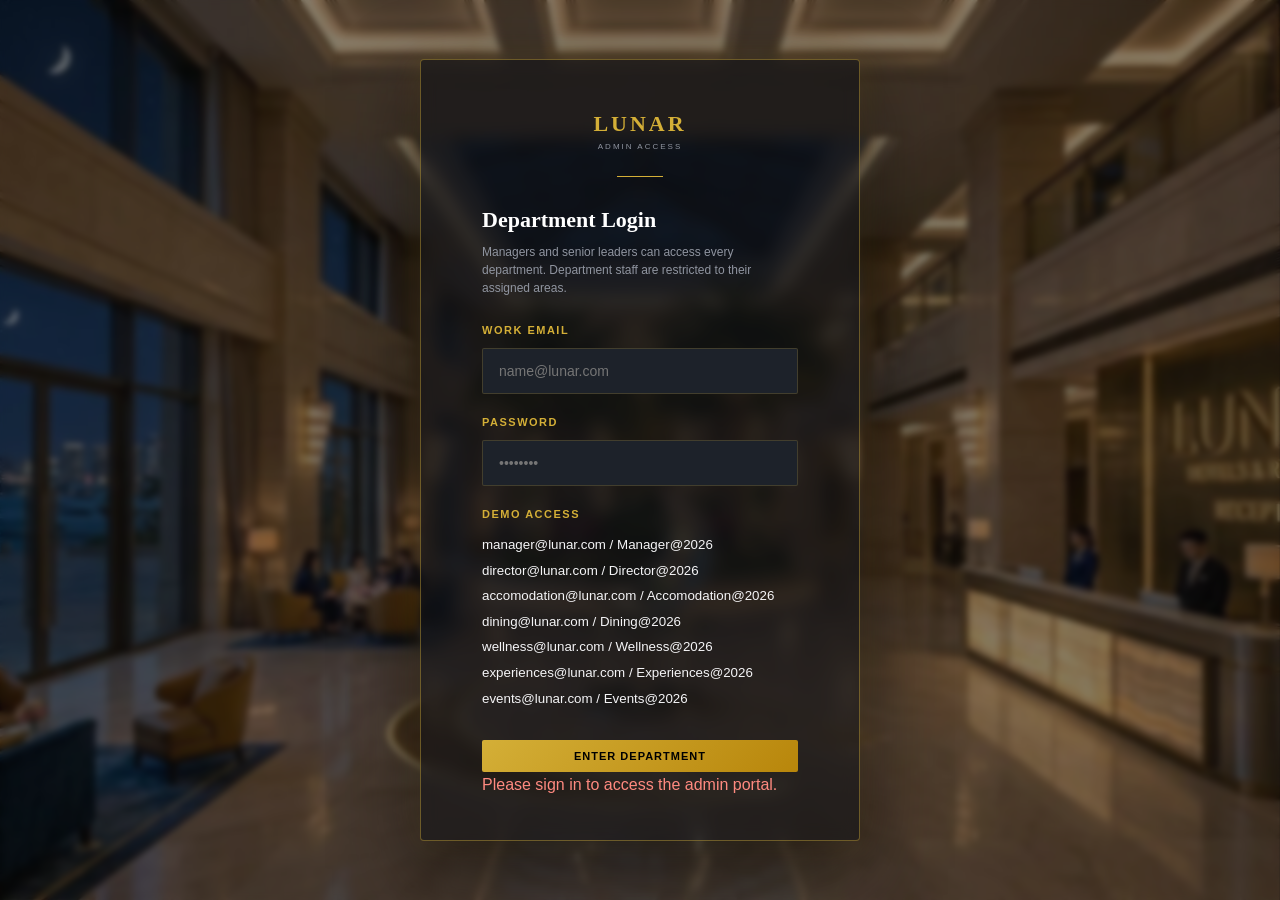
<file: admin.html>
<!DOCTYPE html>
<html lang="en">
<head>
    <meta charset="UTF-8">
    <meta name="viewport" content="width=device-width, initial-scale=1.0">
    <title>LUNAR | Management Portal &amp; Operations</title>
    <link rel="stylesheet" href="style.css">
</head>
<body>
    <div id="admin-auth-panel" class="auth-modal" style="display: flex;">
        <div class="auth-overlay" onclick="closeAdminLogin()"></div>
        <div class="auth-card" style="max-width: 440px;">
            <div class="auth-header">
                <div class="brand-logo center">
                    <span class="logo-title">LUNAR</span>
                    <span class="logo-subtitle">ADMIN ACCESS</span>
                </div>
            </div>

            <div class="auth-form" style="display: block; width: 100%;">
                <h3>Department Login</h3>
                <p class="auth-sub">Managers and senior leaders can access every department. Department staff are restricted to their assigned areas.</p>

                <form onsubmit="loginAdmin(event)">
                    <div class="auth-field-group">
                        <label for="admin-email">Work Email</label>
                        <input type="email" id="admin-email" placeholder="name@lunar.com" required>
                    </div>

                    <div class="auth-field-group">
                        <label for="admin-password">Password</label>
                        <input type="password" id="admin-password" placeholder="••••••••" required>
                    </div>

                    <div class="auth-field-group">
                        <label>Demo access</label>
                        <div class="admin-demo-list">
                            <small>manager@lunar.com / Manager@2026</small>
                            <small>director@lunar.com / Director@2026</small>
                            <small>accomodation@lunar.com / Accomodation@2026</small>
                            <small>dining@lunar.com / Dining@2026</small>
                            <small>wellness@lunar.com / Wellness@2026</small>
                            <small>experiences@lunar.com / Experiences@2026</small>
                            <small>events@lunar.com / Events@2026</small>
                        </div>
                    </div>

                    <button type="submit" class="btn-gold full-width auth-submit">Enter Department</button>
                </form>
                <p id="admin-login-message" class="admin-login-message" aria-live="polite"></p>
            </div>
        </div>
    </div>

    <div class="admin-layout" style="display: none;">
        <!-- SIDEBAR NAVIGATION -->
        <aside class="admin-sidebar">
            <div class="sidebar-brand" onclick="window.location.href='index.html'">
                <span class="logo-title">LUNAR</span>
                <span class="logo-subtitle">ADMIN CONSOLE</span>
            </div>

            <nav class="sidebar-menu">
                <button class="nav-item active" data-tab="accomodation" onclick="switchAdminTab(event, 'accomodation')">
                    <span class="icon">🏨</span> Accomodation
                </button>
                <button class="nav-item" data-tab="dining" onclick="switchAdminTab(event, 'dining')">
                    <span class="icon">🍽️</span> Dining
                </button>
                <button class="nav-item" data-tab="wellness" onclick="switchAdminTab(event, 'wellness')">
                    <span class="icon">🧖</span> Wellness
                </button>
                <button class="nav-item" data-tab="experiences" onclick="switchAdminTab(event, 'experiences')">
                    <span class="icon">🌄</span> Experiences
                </button>
                <button class="nav-item" data-tab="events" onclick="switchAdminTab(event, 'events')">
                    <span class="icon">🎉</span> Events
                </button>
            </nav>

            <div class="sidebar-footer">
                <div class="admin-profile">
                    <span class="admin-name">Concierge Admin</span>
                    <span class="admin-role">Department Access</span>
                </div>
                <button class="btn-outline-gold full-width" onclick="logoutAdmin()">Logout</button>
                <button class="btn-outline-gold full-width" style="margin-top: 10px;" onclick="window.location.href='index.html'">View Front Desk</button>
            </div>
        </aside>

        <!-- MAIN CONTENT AREA -->
        <main class="admin-main">
            <header class="admin-header">
                <div class="header-left">
                    <h1 id="page-title">Accommodation Department</h1>
                    <span class="header-sub">Real-Time Luxury Resort Metrics &amp; Operations</span>
                </div>
                <div class="header-right">
                    <span class="status-badge live-status"><span class="pulse-dot"></span> System Live</span>
                    <button class="btn-gold" onclick="triggerQuickReservation()">+ Manual Reservation</button>
                </div>
            </header>

            <div class="admin-content">
                <!-- TAB 1: ACCOMODATION -->
                <div id="tab-accomodation" class="admin-tab-content active">
                    <div class="metrics-grid">
                        <div class="metric-card">
                            <span class="metric-label">Total Revenue (MTD)</span>
                            <span class="metric-value" id="total-revenue">KSh 14,850,000</span>
                            <span class="metric-trend positive">+14.2% vs last month</span>
                        </div>
                        <div class="metric-card">
                            <span class="metric-label">Resort Occupancy</span>
                            <span class="metric-value" id="occupancy-rate">88.4%</span>
                            <span class="metric-trend positive">53 / 60 Suites Reserved</span>
                        </div>
                        <div class="metric-card">
                            <span class="metric-label">Active Guest Arrivals</span>
                            <span class="metric-value" id="active-arrivals">12</span>
                            <span class="metric-trend">Scheduled for Today</span>
                        </div>
                        <div class="metric-card">
                            <span class="metric-label">Pending Experiences</span>
                            <span class="metric-value" id="pending-services">28</span>
                            <span class="metric-trend warning">Requires Dispatch</span>
                        </div>
                    </div>

                    <div class="admin-table-container">
                        <div class="table-header">
                            <h3>Live Booking Queue</h3>
                            <button class="btn-dark-sm" onclick="exportCSV('reservations-table')">Export CSV</button>
                        </div>
                        <table id="reservations-table" class="admin-table">
                            <thead>
                                <tr>
                                    <th>Ref ID</th>
                                    <th>Guest Name</th>
                                    <th>Suite / Service</th>
                                    <th>Dates / Time</th>
                                    <th>Payment</th>
                                    <th>Amount</th>
                                    <th>Status</th>
                                    <th>Actions</th>
                                </tr>
                            </thead>
                            <tbody id="table-recent-bookings"></tbody>
                        </table>
                    </div>
                </div>

                <!-- TAB 2: DINING -->
                <div id="tab-dining" class="admin-tab-content">
                    <div class="admin-table-container">
                        <div class="table-header">
                            <h3>Dining &amp; Lounge Reservations</h3>
                            <div class="table-filters">
                                <input type="text" id="search-reservations" placeholder="Search by name, reference..." onkeyup="filterReservations()">
                                <select id="filter-status" onchange="filterReservations()">
                                    <option value="ALL">All Statuses</option>
                                    <option value="Confirmed">Confirmed</option>
                                    <option value="Deposit Paid">Deposit Paid</option>
                                    <option value="Checked In">Checked In</option>
                                </select>
                            </div>
                        </div>
                        <table class="admin-table">
                            <thead>
                                <tr>
                                    <th>Ref ID</th>
                                    <th>Guest Name</th>
                                    <th>Service Category</th>
                                    <th>Plan</th>
                                    <th>Total Fee</th>
                                    <th>Status</th>
                                    <th>Actions</th>
                                </tr>
                            </thead>
                            <tbody id="table-all-reservations"></tbody>
                        </table>
                    </div>
                </div>

                <!-- TAB 3: WELLNESS -->
                <div id="tab-wellness" class="admin-tab-content">
                    <div class="inventory-grid" id="inventory-container"></div>
                </div>

                <!-- TAB 4: EXPERIENCES -->
                <div id="tab-experiences" class="admin-tab-content">
                    <div class="admin-table-container">
                        <div class="table-header">
                            <h3>Registered VIP Members</h3>
                        </div>
                        <table class="admin-table">
                            <thead>
                                <tr>
                                    <th>VIP Tier</th>
                                    <th>Full Name</th>
                                    <th>Email Address</th>
                                    <th>Total Stays</th>
                                    <th>Lifetime Spend</th>
                                    <th>Actions</th>
                                </tr>
                            </thead>
                            <tbody id="table-guests"></tbody>
                        </table>
                    </div>
                </div>

                <!-- TAB 5: EVENTS -->
                <div id="tab-events" class="admin-tab-content">
                    <div class="metrics-grid">
                        <div class="metric-card">
                            <span class="metric-label">Accommodations RevPAR</span>
                            <span class="metric-value">KSh 42,100</span>
                        </div>
                        <div class="metric-card">
                            <span class="metric-label">Spa &amp; Wellness Revenue</span>
                            <span class="metric-value">KSh 2,450,000</span>
                        </div>
                        <div class="metric-card">
                            <span class="metric-label">Dining &amp; Lounge Sales</span>
                            <span class="metric-value">KSh 3,890,000</span>
                        </div>
                    </div>
                </div>
            </div>
        </main>
    </div>

    <script src="script.js"></script>
</body>

                        <tbody id="spa-booking-list">
                            <!-- Injected via JavaScript -->
                        </tbody>
                    </table>
                </div>

                <!-- 6. EVENTS TAB -->
                <div id="events-tab" class="tab-pane" style="display:none;">
                    <div style="display: flex; justify-content: space-between; align-items: center; margin-bottom: 15px;">
                        <h3 style="margin: 0;">Event Bookings &amp; Quotes</h3>
                        <button class="filter-pill" onclick="renderAdminTables()">Refresh List</button>
                    </div>
                    <table class="admin-table">
                        <thead>
                            <tr>
                                <th>Client / Organizer</th>
                                <th>Event Details</th>
                                <th>Scheduled Date</th>
                                <th>Package Type</th>
                                <th>Quote Amount</th>
                                <th>Status</th>
                            </tr>
                        </thead>
                        <tbody id="events-booking-list">
                            <!-- Injected via JavaScript -->
                        </tbody>
                    </table>
                </div>

                <!-- 7. TRAVELS TAB -->
                <div id="premium-travels-tab" class="tab-pane" style="display:none;">
                    <div style="display: flex; justify-content: space-between; align-items: center; margin-bottom: 15px;">
                        <h3 style="margin: 0;">Premium Travels (Helicopter &amp; Safaris)</h3>
                        <button class="filter-pill" onclick="renderAdminTables()">Refresh List</button>
                    </div>
                    <table class="admin-table">
                        <thead>
                            <tr>
                                <th>Guest</th>
                                <th>Tour Service</th>
                                <th>Date &amp; Time</th>
                                <th>Payment Method</th>
                                <th>Plan</th>
                                <th>Amount Paid</th>
                                <th>Balance Due</th>
                                <th>Status</th>
                            </tr>
                        </thead>
                        <tbody id="travels-booking-list">
                            <!-- Injected via JavaScript -->
                        </tbody>
                    </table>
                </div>

                <!-- 8. ACTIVITIES TAB -->
                <div id="resort-activities-tab" class="tab-pane" style="display:none;">
                    <div style="display: flex; justify-content: space-between; align-items: center; margin-bottom: 15px;">
                        <h3 style="margin: 0;">Resort Activity Sessions</h3>
                        <button class="filter-pill" onclick="renderAdminTables()">Refresh List</button>
                    </div>
                    <table class="admin-table">
                        <thead>
                            <tr>
                                <th>Guest</th>
                                <th>Activity Type</th>
                                <th>Date &amp; Time</th>
                                <th>Payment Method</th>
                                <th>Plan</th>
                                <th>Amount Paid</th>
                                <th>Balance Due</th>
                                <th>Status</th>
                            </tr>
                        </thead>
                        <tbody id="activities-booking-list">
                            <!-- Injected via JavaScript -->
                        </tbody>
                    </table>
                </div>

                <!-- 9. GUEST REVIEWS TAB -->
                <div id="reviews-tab" class="tab-pane" style="display:none;">
                    <h3>Guest Feedback &amp; Moderation</h3>
                    <div class="review-item" style="background:#fff; padding:18px; border-radius:10px; margin-bottom:12px; border:1px solid #ddd; text-align:left;">
                        <p><strong>@Elena_R (Celestial Pod):</strong> "The Starlink WiFi was 1Gbps and the community dinner was unforgettable. Will be back next month!"</p>
                        <button class="approve-btn" onclick="alert('Review marked as Featured on Guest Site!')">Feature</button>
                        <button class="reject-btn" onclick="this.parentElement.remove()">Delete</button>
                    </div>
                    <div class="review-item" style="background:#fff; padding:18px; border-radius:10px; margin-bottom:12px; border:1px solid #ddd; text-align:left;">
                        <p><strong>@Marcus_Sterling (Presidential Suite):</strong> "Rolls-Royce pickup was on time and the helicopter coastline safari took our breath away."</p>
                        <button class="approve-btn" onclick="alert('Review marked as Featured on Guest Site!')">Feature</button>
                        <button class="reject-btn" onclick="this.parentElement.remove()">Delete</button>
                    </div>
                </div>
            </main>
        </div>
    </section>

    <script src="script.js"></script>
</body>
</html>
</file>
<file: style.css>
/* ==========================================================================
   LUNAR RESORT - GLEE-INSPIRED LUXURY DESIGN SYSTEM
   ========================================================================== */

:root {
    --bg-dark: #0f1115;
    --bg-card: #161920;
    --bg-surface: #1e222b;
    --gold: #d4af37;
    --gold-hover: #f3ca40;
    --gold-dark: #a8841a;
    --text-primary: #f5f5f7;
    --text-secondary: #a1a1aa;
    --border-color: rgba(212, 175, 55, 0.2);
    --border-hover: rgba(212, 175, 55, 0.5);
    --font-heading: 'Cinzel', serif;
    --font-body: 'Montserrat', sans-serif;
}

* {
    box-sizing: border-box;
    margin: 0;
    padding: 0;
}

body {
    background-color: var(--bg-dark);
    color: var(--text-primary);
    font-family: var(--font-body);
    line-height: 1.6;
    overflow-x: hidden;
}

/* --- NAVIGATION HEADER --- */
.navbar {
    position: fixed;
    top: 0;
    left: 0;
    width: 100%;
    z-index: 999;
    background: rgba(15, 17, 21, 0.85);
    backdrop-filter: blur(15px);
    border-bottom: 1px solid var(--border-color);
}

.nav-container {
    max-width: 1300px;
    margin: 0 auto;
    display: flex;
    justify-content: space-between;
    align-items: center;
    padding: 16px 30px;
}

.brand-logo {
    cursor: pointer;
    display: flex;
    flex-direction: column;
    align-items: flex-start;
}

.brand-logo.center {
    align-items: center;
}

.logo-title {
    font-family: var(--font-heading);
    font-size: 24px;
    font-weight: 700;
    letter-spacing: 4px;
    color: var(--gold);
}

.logo-subtitle {
    font-size: 9px;
    letter-spacing: 3px;
    color: var(--text-secondary);
}

.nav-menu {
    display: flex;
    gap: 30px;
}

.nav-link {
    color: var(--text-primary);
    text-decoration: none;
    font-size: 13px;
    font-weight: 500;
    text-transform: uppercase;
    letter-spacing: 2px;
    transition: color 0.3s ease;
}

.nav-link:hover {
    color: var(--gold);
}

/* BUTTON SYSTEM */
.btn-gold, .btn-gold-lg {
    background: linear-gradient(135deg, #d4af37 0%, #b8860b 100%);
    color: #000;
    border: none;
    padding: 10px 22px;
    font-size: 12px;
    font-weight: 700;
    text-transform: uppercase;
    letter-spacing: 1.5px;
    border-radius: 2px;
    cursor: pointer;
    transition: all 0.3s ease;
}

.btn-gold-lg {
    padding: 16px 36px;
    font-size: 13px;
}

.btn-gold:hover, .btn-gold-lg:hover {
    background: linear-gradient(135deg, #f3ca40 0%, #d4af37 100%);
    box-shadow: 0 0 20px rgba(212, 175, 55, 0.4);
}

.btn-outline-gold {
    background: transparent;
    color: var(--gold);
    border: 1px solid var(--gold);
    padding: 9px 20px;
    font-size: 12px;
    font-weight: 600;
    text-transform: uppercase;
    letter-spacing: 1.5px;
    border-radius: 2px;
    cursor: pointer;
    transition: all 0.3s ease;
}

.btn-outline-gold:hover {
    background: var(--gold);
    color: #000;
}

.btn-outline-light-lg {
    background: transparent;
    color: #fff;
    border: 1px solid rgba(255, 255, 255, 0.3);
    padding: 16px 36px;
    font-size: 13px;
    font-weight: 600;
    text-transform: uppercase;
    letter-spacing: 1.5px;
    cursor: pointer;
    transition: all 0.3s ease;
}

.btn-outline-light-lg:hover {
    border-color: #fff;
    background: rgba(255, 255, 255, 0.1);
}

.btn-dark {
    background: var(--bg-surface);
    color: var(--text-primary);
    border: 1px solid var(--border-color);
    padding: 10px 18px;
    font-size: 12px;
    font-weight: 600;
    cursor: pointer;
    transition: all 0.3s ease;
}

.btn-dark:hover {
    border-color: var(--gold);
    color: var(--gold);
}

/* HERO SECTION */
.hero-section {
    position: relative;
    height: 100vh;
    background: url('images/welcome page.jpeg') center/cover no-repeat;
    display: flex;
    align-items: center;
    justify-content: center;
    text-align: center;
    padding: 0 20px;
}

.hero-overlay {
    position: absolute;
    inset: 0;
    background: radial-gradient(circle, rgba(15,17,21,0.4) 0%, rgba(15,17,21,0.95) 100%);
}

.hero-content {
    position: relative;
    z-index: 2;
    max-width: 900px;
}

.hero-tagline {
    font-size: 12px;
    letter-spacing: 5px;
    color: var(--gold);
    margin-bottom: 15px;
    display: block;
}

.hero-title {
    font-family: var(--font-heading);
    font-size: 62px;
    font-weight: 700;
    color: #fff;
    margin-bottom: 20px;
    line-height: 1.1;
}

.hero-description {
    font-size: 18px;
    color: var(--text-secondary);
    margin-bottom: 40px;
    font-weight: 300;
}

.hero-cta-group {
    display: flex;
    gap: 20px;
    justify-content: center;
}

.hero-scroll-indicator {
    position: absolute;
    bottom: 30px;
    cursor: pointer;
    display: flex;
    flex-direction: column;
    align-items: center;
    gap: 8px;
    color: var(--gold);
    font-size: 10px;
    letter-spacing: 3px;
    z-index: 2;
}

.scroll-line {
    width: 1px;
    height: 30px;
    background: var(--gold);
    animation: bounceScroll 2s infinite;
}

@keyframes bounceScroll {
    0%, 100% { transform: translateY(0); }
    50% { transform: translateY(10px); }
}

/* SECTION TITLES */
.section-title-block {
    text-align: center;
    margin-bottom: 50px;
}

.sub-heading {
    font-size: 11px;
    letter-spacing: 4px;
    color: var(--gold);
    display: block;
    margin-bottom: 10px;
}

.section-title-block h2 {
    font-family: var(--font-heading);
    font-size: 38px;
    color: #fff;
}

.gold-divider {
    width: 60px;
    height: 2px;
    background: var(--gold);
    margin: 20px auto 0 auto;
}

/* TAB NAVIGATION */
.services-wrapper {
    padding: 120px 20px 80px 20px;
    max-width: 1300px;
    margin: 0 auto;
}

.tab-navigation {
    display: flex;
    justify-content: center;
    gap: 15px;
    border-bottom: 1px solid var(--border-color);
    margin-bottom: 40px;
}

.tab-link {
    background: transparent;
    color: var(--text-secondary);
    border: none;
    padding: 15px 25px;
    font-family: var(--font-body);
    font-size: 14px;
    text-transform: uppercase;
    letter-spacing: 2px;
    cursor: pointer;
    position: relative;
    transition: all 0.3s ease;
}

.tab-link.active, .tab-link:hover {
    color: var(--gold);
}

.tab-link.active::after {
    content: '';
    position: absolute;
    bottom: -1px;
    left: 0;
    width: 100%;
    height: 2px;
    background: var(--gold);
}

/* CARDS GRID */
.room-grid {
    display: grid;
    grid-template-columns: repeat(auto-fill, minmax(360px, 1fr));
    gap: 30px;
}

.room-card {
    background: var(--bg-card);
    border: 1px solid var(--border-color);
    border-radius: 4px;
    overflow: hidden;
    cursor: pointer;
    transition: transform 0.4s ease, border-color 0.4s ease, box-shadow 0.4s ease;
}

.room-card:hover {
    transform: translateY(-8px);
    border-color: var(--gold);
    box-shadow: 0 15px 30px rgba(0,0,0,0.5);
}

.card-img-wrap {
    position: relative;
    height: 240px;
    overflow: hidden;
}

.card-img-wrap img {
    width: 100%;
    height: 100%;
    object-fit: cover;
    transition: transform 0.5s ease;
}

.room-card:hover .card-img-wrap img {
    transform: scale(1.08);
}

.room-badge {
    position: absolute;
    top: 15px;
    right: 15px;
    background: var(--gold);
    color: #000;
    font-size: 10px;
    font-weight: 700;
    text-transform: uppercase;
    padding: 4px 12px;
    letter-spacing: 1px;
    z-index: 2;
}

.room-badge.elite {
    background: #4a154b;
    color: #fff;
}

.room-badge.vvip {
    background: #000;
    color: var(--gold);
    border: 1px solid var(--gold);
}

.card-body {
    padding: 25px;
    text-align: left;
}

.card-body h4 {
    font-family: var(--font-heading);
    font-size: 20px;
    color: #fff;
    margin-bottom: 10px;
}

.card-body p {
    color: var(--text-secondary);
    font-size: 13px;
    margin-bottom: 20px;
    line-height: 1.6;
}

.price {
    display: block;
    font-family: var(--font-heading);
    font-size: 22px;
    color: var(--gold);
    margin-bottom: 20px;
}

.price small {
    font-size: 12px;
    color: var(--text-secondary);
    font-family: var(--font-body);
}

.card-btn-row {
    display: flex;
    gap: 10px;
}

.full-width {
    width: 100%;
}

.width-100 {
    width: 100%;
}

/* EVENT INQUIRY FORM */
.event-inquiry-card {
    background: var(--bg-card);
    border: 1px solid var(--border-color);
    padding: 40px;
    margin-top: 50px;
    max-width: 800px;
    margin-left: auto;
    margin-right: auto;
    text-align: left;
}

.event-inquiry-card h3 {
    font-family: var(--font-heading);
    font-size: 26px;
    color: var(--gold);
    margin-bottom: 10px;
}

.event-inquiry-card p {
    color: var(--text-secondary);
    margin-bottom: 30px;
}

.event-form-grid {
    display: grid;
    grid-template-columns: 1fr 1fr;
    gap: 20px;
}

.form-group {
    display: flex;
    flex-direction: column;
    text-align: left;
    margin-bottom: 15px;
}

.form-group label {
    font-size: 12px;
    letter-spacing: 1px;
    color: var(--text-secondary);
    margin-bottom: 8px;
    text-transform: uppercase;
}

.form-group input, .form-group select {
    background: var(--bg-surface);
    border: 1px solid var(--border-color);
    color: #fff;
    padding: 12px;
    font-family: var(--font-body);
    font-size: 14px;
    border-radius: 2px;
}

.form-group input:focus, .form-group select:focus {
    outline: none;
    border-color: var(--gold);
    box-shadow: 0 0 10px rgba(212, 175, 55, 0.2);
}

.full-width-btn {
    grid-column: span 2;
}

/* ==========================================================================
   AUTHENTICATION MODAL DESIGN SYSTEM
   ========================================================================== */

.auth-modal {
    position: fixed;
    inset: 0;
    z-index: 99999;
    display: flex;
    align-items: center;
    justify-content: center;
    overflow-y: auto;
    padding: 28px;
    background: url('images/lobby2.jpeg') center/cover no-repeat;
}

.signin-required-modal {
    position: fixed;
    inset: 0;
    z-index: 100000;
    display: flex;
    align-items: center;
    justify-content: center;
    padding: 20px;
}

.signin-required-overlay {
    position: absolute;
    inset: 0;
    background: rgba(7, 9, 12, 0.86);
    backdrop-filter: blur(14px);
}

.signin-required-card {
    position: relative;
    z-index: 2;
    width: min(100%, 460px);
    padding: 42px 38px 34px;
    overflow: hidden;
    text-align: center;
    background: linear-gradient(145deg, rgba(30, 34, 43, 0.98), rgba(15, 17, 21, 0.98));
    border: 1px solid rgba(212, 175, 55, 0.55);
    border-radius: 4px;
    box-shadow: 0 28px 80px rgba(0, 0, 0, 0.92), 0 0 42px rgba(212, 175, 55, 0.14);
    animation: premiumAlertIn 0.28s ease-out both;
}

.signin-required-card::before {
    position: absolute;
    top: 0;
    left: 12%;
    width: 76%;
    height: 1px;
    background: linear-gradient(90deg, transparent, var(--gold), transparent);
    content: '';
}

.signin-required-close {
    position: absolute;
    top: 14px;
    right: 18px;
    border: none;
    background: transparent;
    color: var(--text-secondary);
    cursor: pointer;
    font-size: 27px;
    line-height: 1;
}

.signin-required-close:hover {
    color: var(--gold);
}

.signin-required-crest {
    display: grid;
    width: 48px;
    height: 48px;
    margin: 0 auto 16px;
    place-items: center;
    border: 1px solid var(--gold);
    color: var(--gold);
    font-family: var(--font-heading);
    font-size: 22px;
    box-shadow: 0 0 18px rgba(212, 175, 55, 0.12);
}

.signin-required-kicker {
    color: var(--gold);
    font-size: 10px;
    font-weight: 700;
    letter-spacing: 3px;
}

.signin-required-card h2 {
    margin: 10px 0 13px;
    color: #fff;
    font-family: var(--font-heading);
    font-size: 25px;
    font-weight: 600;
}

.signin-required-rule {
    width: 56px;
    height: 1px;
    margin: 0 auto 16px;
    background: var(--gold);
}

.signin-required-card p {
    max-width: 330px;
    margin: 0 auto 26px;
    color: var(--text-secondary);
    font-size: 13px;
    line-height: 1.6;
}

.signin-required-actions {
    display: flex;
    justify-content: center;
    gap: 12px;
}

.signin-required-actions button {
    min-width: 145px;
}

@keyframes premiumAlertIn {
    from { opacity: 0; transform: translateY(10px) scale(0.98); }
    to { opacity: 1; transform: translateY(0) scale(1); }
}

.auth-overlay {
    position: absolute;
    inset: 0;
    background: rgba(7, 9, 12, 0.48);
    backdrop-filter: blur(3px);
}

.auth-card {
    position: relative;
    z-index: 2;
    display: flex;
    width: min(100%, 500px);
    min-height: 0;
    margin: 0 auto;
    flex-direction: column;
    justify-content: center;
    background: rgba(15, 17, 21, 0.62);
    border: 1px solid rgba(212, 175, 55, 0.42);
    border-radius: 4px;
    box-shadow: 0 28px 80px rgba(0, 0, 0, 0.58), 0 0 34px rgba(212, 175, 55, 0.12);
    backdrop-filter: blur(8px);
    padding: 46px clamp(28px, 6vw, 56px) 42px;
    overflow: hidden;
}

.auth-close-btn {
    position: fixed;
    top: 22px;
    right: 26px;
    z-index: 3;
    display: grid;
    width: 34px;
    height: 34px;
    place-items: center;
    background: transparent;
    border: 1px solid rgba(212, 175, 55, 0.45);
    color: var(--text-secondary);
    font-family: var(--font-body);
    font-size: 28px;
    font-weight: 300;
    cursor: pointer;
    transition: color 0.3s ease;
    line-height: 1;
}

.auth-close-btn:hover {
    border-color: var(--gold);
    color: var(--gold);
}

.auth-header {
    margin-bottom: 25px;
    text-align: center;
}

.auth-header::after {
    display: block;
    width: 46px;
    height: 1px;
    margin: 22px auto 0;
    background: var(--gold);
    content: '';
}

.signin-required-notice {
    display: flex;
    align-items: center;
    gap: 12px;
    margin: -8px 0 22px;
    padding: 13px 14px;
    background: linear-gradient(135deg, rgba(212, 175, 55, 0.16), rgba(30, 34, 43, 0.88));
    border: 1px solid rgba(212, 175, 55, 0.5);
    box-shadow: inset 0 1px 0 rgba(255, 255, 255, 0.06), 0 8px 24px rgba(0, 0, 0, 0.2);
    border-radius: 3px;
}

.signin-required-notice[hidden] {
    display: none;
}

.signin-notice-mark {
    display: grid;
    flex: 0 0 30px;
    width: 30px;
    height: 30px;
    place-items: center;
    border: 1px solid var(--gold);
    color: var(--gold);
    font-family: var(--font-heading);
    font-size: 14px;
}

.signin-notice-copy {
    display: flex;
    min-width: 0;
    flex: 1;
    flex-direction: column;
    gap: 2px;
}

.signin-notice-eyebrow {
    color: var(--gold);
    font-size: 9px;
    font-weight: 700;
    letter-spacing: 1.8px;
}

.signin-notice-copy strong {
    color: #fff;
    font-family: var(--font-heading);
    font-size: 13px;
    font-weight: 600;
}

.signin-notice-copy span:last-child {
    color: var(--text-secondary);
    font-size: 11px;
    line-height: 1.4;
}

.signin-notice-dismiss {
    align-self: flex-start;
    border: none;
    background: transparent;
    color: var(--text-secondary);
    cursor: pointer;
    font-size: 20px;
    line-height: 1;
    padding: 0 0 0 4px;
}

.signin-notice-dismiss:hover {
    color: var(--gold);
}

.auth-tabs {
    display: flex;
    border-bottom: 1px solid var(--border-color);
    margin-bottom: 30px;
}

.auth-tab-btn {
    flex: 1;
    background: transparent;
    border: none;
    color: var(--text-secondary);
    padding: 12px;
    font-family: var(--font-body);
    font-size: 13px;
    font-weight: 600;
    text-transform: uppercase;
    letter-spacing: 2px;
    cursor: pointer;
    position: relative;
    transition: color 0.3s ease;
}

.auth-tab-btn.active {
    color: var(--gold);
}

.auth-tab-btn.active::after {
    content: '';
    position: absolute;
    bottom: -1px;
    left: 0;
    width: 100%;
    height: 2px;
    background: var(--gold);
}

.auth-viewport {
    overflow: hidden;
    width: 100%;
}

.auth-container {
    display: flex;
    width: 200%;
    transition: transform 0.4s cubic-bezier(0.25, 1, 0.5, 1);
}

.auth-container.slide-active {
    transform: translateX(-50%);
}

.auth-form {
    width: 50%;
    padding: 0 5px;
    text-align: left;
}

.auth-form h3 {
    font-family: var(--font-heading);
    font-size: 22px;
    color: #fff;
    margin-bottom: 6px;
}

.auth-sub {
    font-size: 12px;
    color: var(--text-secondary);
    margin-bottom: 25px;
    line-height: 1.5;
}

.auth-field-group {
    display: flex;
    flex-direction: column;
    margin-bottom: 20px;
}

.auth-field-group label {
    font-size: 11px;
    letter-spacing: 1.5px;
    color: var(--gold);
    margin-bottom: 8px;
    text-transform: uppercase;
    font-weight: 600;
}

.auth-field-group input {
    background: var(--bg-surface);
    border: 1px solid var(--border-color);
    color: #fff;
    padding: 14px 16px;
    font-family: var(--font-body);
    font-size: 14px;
    border-radius: 2px;
    transition: all 0.3s ease;
}

.auth-field-group input:focus {
    outline: none;
    border-color: var(--gold);
    background: rgba(30, 34, 43, 0.9);
    box-shadow: 0 0 12px rgba(212, 175, 55, 0.2);
}

.auth-submit {
    margin-top: 10px;
    padding: 14px;
    font-size: 13px;
}

/* FULL-PAGE SHOWCASE MODAL */
.hotel-fullpage {
    position: fixed;
    inset: 0;
    width: 100vw;
    height: 100vh;
    background-color: var(--bg-dark);
    color: var(--text-primary);
    z-index: 99999;
    overflow-y: auto;
    text-align: left;
}

.fp-nav {
    position: sticky;
    top: 0;
    background: rgba(15, 17, 21, 0.95);
    backdrop-filter: blur(10px);
    display: flex;
    justify-content: space-between;
    align-items: center;
    padding: 20px 40px;
    border-bottom: 1px solid var(--border-color);
    z-index: 10;
}

.fp-back-btn, .fp-close-btn {
    background: transparent;
    border: none;
    color: var(--gold);
    font-size: 16px;
    cursor: pointer;
}

.fp-brand-title {
    font-family: var(--font-heading);
    font-size: 18px;
    color: var(--gold);
    letter-spacing: 3px;
    display: block;
    text-align: center;
}

.fp-brand-sub {
    font-size: 10px;
    color: var(--text-secondary);
    letter-spacing: 2px;
    display: block;
    text-align: center;
}

.fp-content {
    max-width: 1100px;
    margin: 0 auto;
    padding: 40px 20px;
}

.fp-room-header {
    display: flex;
    justify-content: space-between;
    align-items: flex-end;
    margin-bottom: 30px;
    border-bottom: 1px solid var(--border-color);
    padding-bottom: 20px;
}

.fp-category-tag {
    font-size: 11px;
    letter-spacing: 3px;
    color: var(--gold);
}

.fp-title {
    font-family: var(--font-heading);
    font-size: 38px;
    color: #fff;
}

.fp-price-val {
    font-family: var(--font-heading);
    font-size: 32px;
    color: var(--gold);
}

.fp-gallery-hero {
    height: 420px;
    border-radius: 4px;
    overflow: hidden;
    margin-bottom: 15px;
}

.fp-main-img {
    width: 100%;
    height: 100%;
    object-fit: cover;
}

.fp-thumbnail-strip {
    display: flex;
    gap: 15px;
    margin-bottom: 40px;
}

.fp-thumb {
    width: 100px;
    height: 70px;
    object-fit: cover;
    border: 1px solid var(--border-color);
    cursor: pointer;
    opacity: 0.6;
    transition: opacity 0.3s ease, border-color 0.3s ease;
}

.fp-thumb.active, .fp-thumb:hover {
    opacity: 1;
    border-color: var(--gold);
}

.fp-overview-block, .fp-stay-section, .fp-payment-section {
    background: var(--bg-card);
    border: 1px solid var(--border-color);
    padding: 30px;
    margin-bottom: 30px;
}

.fp-dates-row {
    display: grid;
    grid-template-columns: 1fr 1fr;
    gap: 20px;
    margin-top: 20px;
    margin-bottom: 15px;
}

.fp-date-box {
    display: flex;
    flex-direction: column;
}

.fp-date-box label {
    font-size: 12px;
    letter-spacing: 1px;
    color: var(--text-secondary);
    margin-bottom: 8px;
    text-transform: uppercase;
    display: block;
}

.fp-date-field {
    position: relative;
    display: flex;
    align-items: center;
    background: var(--bg-surface);
    border: 1px solid var(--border-color);
    border-radius: 2px;
    min-height: 48px;
    transition: border-color 0.2s ease, box-shadow 0.2s ease;
}

.fp-date-field:focus-within {
    border-color: var(--gold);
    box-shadow: 0 0 0 2px rgba(212, 175, 55, 0.12);
}

.fp-date-input {
    width: 100%;
    background: transparent;
    border: none;
    color: #fff;
    padding: 12px 42px 12px 14px;
    font-family: var(--font-body);
    font-size: 14px;
    cursor: pointer;
}

.fp-date-input:focus {
    outline: none;
}

.fp-date-trigger {
    position: absolute;
    right: 12px;
    top: 50%;
    transform: translateY(-50%);
    background: transparent;
    border: none;
    color: var(--gold);
    font-size: 16px;
    cursor: pointer;
}

.fp-calendar-popover {
    position: absolute;
    top: calc(100% + 10px);
    left: 0;
    width: min(320px, 100%);
    background: rgba(19, 22, 29, 0.98);
    border: 1px solid var(--border-color);
    box-shadow: 0 20px 45px rgba(0, 0, 0, 0.3);
    padding: 18px 16px 12px;
    z-index: 30;
    display: none;
}

.fp-calendar-popover.show {
    display: block;
}

.fp-calendar-header {
    display: flex;
    align-items: center;
    justify-content: space-between;
    margin-bottom: 12px;
    color: #fff;
    font-weight: 600;
}

.fp-calendar-nav {
    background: transparent;
    border: 1px solid var(--border-color);
    color: var(--gold);
    width: 30px;
    height: 30px;
    cursor: pointer;
    border-radius: 50%;
    font-size: 18px;
    line-height: 1;
}

.fp-calendar-weekdays,
.fp-calendar-grid {
    display: grid;
    grid-template-columns: repeat(7, minmax(0, 1fr));
    gap: 6px;
}

.fp-calendar-weekdays {
    margin-bottom: 8px;
    color: var(--text-secondary);
    font-size: 10px;
    letter-spacing: 1px;
    text-transform: uppercase;
    text-align: center;
}

.fp-day {
    background: transparent;
    border: 1px solid transparent;
    color: #fff;
    padding: 8px 0;
    font-size: 12px;
    cursor: pointer;
    border-radius: 4px;
    transition: all 0.2s ease;
}

.fp-day.muted {
    opacity: 0.35;
}

.fp-day.today {
    border-color: rgba(212, 175, 55, 0.5);
}

.fp-day.selected {
    background: var(--gold);
    color: #000;
    font-weight: 700;
}

.fp-day:hover {
    border-color: var(--gold);
    background: rgba(212, 175, 55, 0.08);
}

.fp-calendar-time-picker {
    display: flex;
    flex-wrap: wrap;
    gap: 8px;
    margin-top: 12px;
    padding-top: 12px;
    border-top: 1px solid var(--border-color);
}

.fp-time-slot {
    flex: 1 1 30%;
    min-width: 70px;
    background: var(--bg-surface);
    border: 1px solid var(--border-color);
    color: #fff;
    font-size: 11px;
    font-weight: 600;
    padding: 8px 6px;
    border-radius: 4px;
    cursor: pointer;
}

.fp-time-slot.selected {
    background: var(--gold);
    color: #000;
    border-color: var(--gold);
}

.fp-time-slot:hover {
    border-color: var(--gold);
}

.full-width-date {
    grid-template-columns: 1fr;
}

.fp-nights-counter {
    font-size: 13px;
    color: var(--gold);
    font-weight: 600;
    margin-bottom: 20px;
}

.fp-plan-selector {
    display: grid;
    grid-template-columns: 1fr 1fr;
    gap: 20px;
}

.fp-plan-card {
    background: var(--bg-surface);
    border: 1px solid var(--border-color);
    padding: 20px;
    cursor: pointer;
    display: flex;
    justify-content: space-between;
    align-items: center;
}

.fp-plan-card.active {
    border-color: var(--gold);
    background: rgba(212, 175, 55, 0.05);
}

.fp-plan-name {
    display: block;
    font-weight: 700;
    color: #fff;
}

.fp-plan-sub {
    font-size: 12px;
    color: var(--text-secondary);
}

.fp-plan-price {
    font-family: var(--font-heading);
    font-size: 20px;
    color: var(--gold);
}

.fp-payment-grid {
    display: grid;
    grid-template-columns: 1.5fr 1fr;
    gap: 30px;
    margin-top: 20px;
}

.fp-methods-row {
    display: flex;
    gap: 10px;
    margin-bottom: 20px;
    flex-wrap: wrap;
}

.fp-method-card {
    flex: 1;
    min-width: 90px;
    background: var(--bg-surface);
    border: 1px solid var(--border-color);
    color: #fff;
    padding: 12px 8px;
    cursor: pointer;
    font-size: 12px;
    font-weight: 600;
}

.fp-method-card.active {
    background: var(--gold);
    color: #000;
}

.fp-dynamic-input-area {
    margin-bottom: 20px;
    padding: 15px;
    background: var(--bg-surface);
    border: 1px solid var(--border-color);
}

.fp-guest-grid, .fp-input-wrap {
    display: flex;
    flex-direction: column;
    margin-bottom: 15px;
}

.fp-guest-grid {
    display: grid;
    grid-template-columns: 1fr 1fr;
    gap: 20px;
}

.fp-input-wrap label, .fp-field-section-title {
    font-size: 12px;
    letter-spacing: 1px;
    color: var(--text-secondary);
    margin-bottom: 8px;
    text-transform: uppercase;
    display: block;
}

.fp-input-wrap input {
    background: var(--bg-surface);
    border: 1px solid var(--border-color);
    color: #fff;
    padding: 12px;
    font-family: var(--font-body);
    font-size: 14px;
    border-radius: 2px;
}

.fp-input-wrap input:focus {
    outline: none;
    border-color: var(--gold);
}

.fp-summary-box {
    background: var(--bg-surface);
    border: 1px solid var(--border-color);
    padding: 25px;
}

.fp-sum-row {
    display: flex;
    justify-content: space-between;
    margin-bottom: 12px;
    font-size: 14px;
}

.fp-sum-divider {
    height: 1px;
    background: var(--border-color);
    margin: 15px 0;
}

.fp-sum-total-group {
    display: flex;
    justify-content: space-between;
    align-items: center;
    margin-bottom: 20px;
}

.fp-total-title {
    display: block;
    font-weight: 700;
    color: #fff;
}

.fp-balance-note {
    font-size: 11px;
    color: var(--text-secondary);
}

.fp-total-price {
    font-family: var(--font-heading);
    font-size: 24px;
    color: var(--gold);
}

/* BROCHURE & FOOTER */
.brochure-section {
    padding: 100px 20px;
    background: var(--bg-card);
    border-top: 1px solid var(--border-color);
}

.brochure-container {
    max-width: 1000px;
    margin: 0 auto;
    display: flex;
    gap: 50px;
    align-items: center;
}

.brochure-preview {
    width: 280px;
    height: 380px;
    background: #000;
    border: 1px solid var(--gold);
    display: flex;
    align-items: center;
    justify-content: center;
}

.brochure-page {
    border: 1px solid var(--gold);
    padding: 30px;
    text-align: center;
}

.brand-text {
    font-family: var(--font-heading);
    font-size: 28px;
    color: var(--gold);
    display: block;
}

.brochure-info {
    text-align: left;
}

.brochure-info h3 {
    font-family: var(--font-heading);
    font-size: 28px;
    color: var(--gold);
    margin-bottom: 15px;
}

.brochure-list {
    margin: 20px 0;
    list-style-position: inside;
    color: var(--text-secondary);
}

.inline-btn {
    display: inline-block;
    margin-top: 20px;
}

.lunar-footer {
    background: #090a0c;
    border-top: 1px solid var(--border-color);
    padding: 80px 20px 30px 20px;
    text-align: left;
}

.footer-container {
    max-width: 1200px;
    margin: 0 auto;
    display: grid;
    grid-template-columns: 2fr 1fr 1fr;
    gap: 40px;
}

.footer-column h4 {
    font-family: var(--font-heading);
    color: var(--gold);
    margin-bottom: 20px;
}

.footer-column ul {
    list-style: none;
}

.footer-column ul li {
    margin-bottom: 10px;
}

.footer-column a {
    color: var(--text-secondary);
    text-decoration: none;
}

.footer-column a:hover {
    color: var(--gold);
}

.footer-bottom {
    text-align: center;
    margin-top: 60px;
    padding-top: 20px;
    border-top: 1px solid rgba(255,255,255,0.05);
    font-size: 11px;
    color: var(--text-secondary);
    letter-spacing: 2px;
}

/* RESPONSIVE DESIGN */
@media (max-width: 900px) {
    .nav-menu { display: none; }
    .hero-title { font-size: 42px; }
    .room-grid { grid-template-columns: 1fr; }
    .fp-payment-grid, .event-form-grid, .brochure-container, .fp-dates-row, .fp-guest-grid { grid-template-columns: 1fr; flex-direction: column; }
    .auth-modal { align-items: center; padding: 18px; }
    .auth-overlay { background: rgba(7, 9, 12, 0.66); }
    .auth-card {
        width: 100%;
        min-height: 0;
        margin: 0;
        border: 1px solid rgba(212, 175, 55, 0.42);
        border-radius: 4px;
        background: rgba(15, 17, 21, 0.62);
        padding: 50px 20px 30px;
    }
    .auth-close-btn {
        top: 14px;
        right: 14px;
    }
    .signin-required-card { padding: 38px 22px 28px; }
    .signin-required-actions { flex-direction: column-reverse; }
    .signin-required-actions button { width: 100%; }
}

/* ==========================================================================
   LUNAR RESORT - ADMIN CONSOLE STYLESHEET
   ========================================================================== */

:root {
    --bg-dark: #0a0c0f;
    --bg-card: #14171e;
    --bg-surface: #1d222a;
    --gold: #d4af37;
    --gold-hover: #f3ca40;
    --text-primary: #f5f5f7;
    --text-secondary: #9095a0;
    --border-color: rgba(212, 175, 55, 0.2);
    --border-hover: rgba(212, 175, 55, 0.5);
    --success: #2e7d32;
    --warning: #e65100;
    --font-heading: 'Cinzel', serif;
    --font-body: 'Montserrat', sans-serif;
}

* {
    box-sizing: border-box;
    margin: 0;
    padding: 0;
}

body {
    background-color: var(--bg-dark);
    color: var(--text-primary);
    font-family: var(--font-body);
    min-height: 100vh;
    overflow-x: hidden;
}

/* LAYOUT STRUCTURE */
.admin-layout {
    display: flex;
    min-height: 100vh;
}

/* SIDEBAR */
.admin-sidebar {
    width: 280px;
    background: #0e1014;
    border-right: 1px solid var(--border-color);
    display: flex;
    flex-direction: column;
    padding: 30px 20px;
}

.sidebar-brand {
    cursor: pointer;
    margin-bottom: 40px;
}

.logo-title {
    font-family: var(--font-heading);
    font-size: 22px;
    font-weight: 700;
    color: var(--gold);
    letter-spacing: 3px;
    display: block;
}

.logo-subtitle {
    font-size: 8px;
    color: var(--text-secondary);
    letter-spacing: 2px;
    display: block;
}

.sidebar-menu {
    display: flex;
    flex-direction: column;
    gap: 8px;
    flex: 1;
}

.nav-item {
    background: transparent;
    border: none;
    color: var(--text-secondary);
    padding: 14px 18px;
    font-family: var(--font-body);
    font-size: 13px;
    font-weight: 600;
    text-align: left;
    border-radius: 4px;
    cursor: pointer;
    display: flex;
    align-items: center;
    gap: 12px;
    transition: all 0.3s ease;
}

.nav-item:hover, .nav-item.active {
    background: var(--bg-surface);
    color: var(--gold);
    border-left: 3px solid var(--gold);
}

.sidebar-footer {
    border-top: 1px solid var(--border-color);
    padding-top: 20px;
}

.admin-profile {
    display: flex;
    flex-direction: column;
    margin-bottom: 15px;
}

.admin-name {
    font-size: 13px;
    font-weight: 700;
    color: #fff;
}

.admin-role {
    font-size: 10px;
    color: var(--gold);
    letter-spacing: 1px;
}

/* MAIN CONTENT */
.admin-main {
    flex: 1;
    display: flex;
    flex-direction: column;
    background: var(--bg-dark);
}

.admin-header {
    background: rgba(14, 16, 20, 0.8);
    backdrop-filter: blur(10px);
    border-bottom: 1px solid var(--border-color);
    padding: 25px 40px;
    display: flex;
    justify-content: space-between;
    align-items: center;
}

#page-title {
    font-family: var(--font-heading);
    font-size: 26px;
    color: #fff;
}

.header-sub {
    font-size: 11px;
    color: var(--text-secondary);
}

.header-right {
    display: flex;
    align-items: center;
    gap: 20px;
}

.status-badge {
    font-size: 11px;
    padding: 6px 14px;
    border-radius: 20px;
    background: rgba(46, 125, 50, 0.15);
    border: 1px solid var(--success);
    color: #81c784;
    display: flex;
    align-items: center;
    gap: 8px;
}

.pulse-dot {
    width: 6px;
    height: 6px;
    background: #81c784;
    border-radius: 50%;
    box-shadow: 0 0 8px #81c784;
}

.admin-content {
    padding: 40px;
    flex: 1;
}

/* TABS SYSTEM */
.admin-tab-content {
    display: none;
}

.admin-tab-content.active {
    display: block;
}

/* METRICS CARDS */
.metrics-grid {
    display: grid;
    grid-template-columns: repeat(auto-fit, minmax(220px, 1fr));
    gap: 20px;
    margin-bottom: 35px;
}

.metric-card {
    background: var(--bg-card);
    border: 1px solid var(--border-color);
    padding: 22px;
    border-radius: 4px;
    display: flex;
    flex-direction: column;
}

.metric-label {
    font-size: 11px;
    color: var(--text-secondary);
    text-transform: uppercase;
    letter-spacing: 1px;
    margin-bottom: 10px;
}

.metric-value {
    font-family: var(--font-heading);
    font-size: 28px;
    color: var(--gold);
    margin-bottom: 8px;
}

.metric-trend {
    font-size: 11px;
    color: var(--text-secondary);
}

.metric-trend.positive { color: #81c784; }
.metric-trend.warning { color: #ffb74d; }

/* TABLES */
.admin-table-container {
    background: var(--bg-card);
    border: 1px solid var(--border-color);
    border-radius: 4px;
    padding: 25px;
}

.table-header {
    display: flex;
    justify-content: space-between;
    align-items: center;
    margin-bottom: 20px;
}

.table-header h3 {
    font-family: var(--font-heading);
    color: var(--gold);
    font-size: 18px;
}

.table-filters {
    display: flex;
    gap: 15px;
}

.table-filters input, .table-filters select {
    background: var(--bg-surface);
    border: 1px solid var(--border-color);
    color: #fff;
    padding: 8px 14px;
    font-family: var(--font-body);
    font-size: 12px;
    border-radius: 2px;
}

.admin-table {
    width: 100%;
    border-collapse: collapse;
    text-align: left;
}

.admin-table th, .admin-table td {
    padding: 14px 16px;
    border-bottom: 1px solid rgba(255, 255, 255, 0.05);
    font-size: 13px;
}

.admin-table th {
    font-size: 10px;
    text-transform: uppercase;
    letter-spacing: 1.5px;
    color: var(--text-secondary);
}

.tag-status {
    padding: 4px 10px;
    border-radius: 3px;
    font-size: 10px;
    font-weight: 700;
    text-transform: uppercase;
}

.tag-status.confirmed { background: rgba(46, 125, 50, 0.2); color: #81c784; }
.tag-status.deposit { background: rgba(212, 175, 55, 0.2); color: var(--gold); }

/* ROOM INVENTORY GRID */
.inventory-grid {
    display: grid;
    grid-template-columns: repeat(auto-fill, minmax(280px, 1fr));
    gap: 20px;
}

.inv-card {
    background: var(--bg-card);
    border: 1px solid var(--border-color);
    padding: 20px;
    border-radius: 4px;
}

.inv-header {
    display: flex;
    justify-content: space-between;
    margin-bottom: 10px;
}

.inv-title {
    font-family: var(--font-heading);
    color: #fff;
    font-size: 16px;
}

.inv-status {
    font-size: 10px;
    padding: 2px 8px;
    border-radius: 2px;
}

.inv-status.available { background: #2e7d32; color: #fff; }
.inv-status.occupied { background: #b71c1c; color: #fff; }

/* BUTTONS */
.btn-gold {
    background: linear-gradient(135deg, #d4af37 0%, #b8860b 100%);
    color: #000;
    border: none;
    padding: 10px 20px;
    font-weight: 700;
    font-size: 11px;
    text-transform: uppercase;
    letter-spacing: 1px;
    cursor: pointer;
}

.btn-dark-sm {
    background: var(--bg-surface);
    border: 1px solid var(--border-color);
    color: #fff;
    padding: 6px 12px;
    font-size: 11px;
    cursor: pointer;
}

.btn-outline-gold {
    background: transparent;
    border: 1px solid var(--gold);
    color: var(--gold);
    padding: 10px;
    font-size: 11px;
    text-transform: uppercase;
    font-weight: 600;
    cursor: pointer;
}

.full-width { width: 100%; }
</file>
